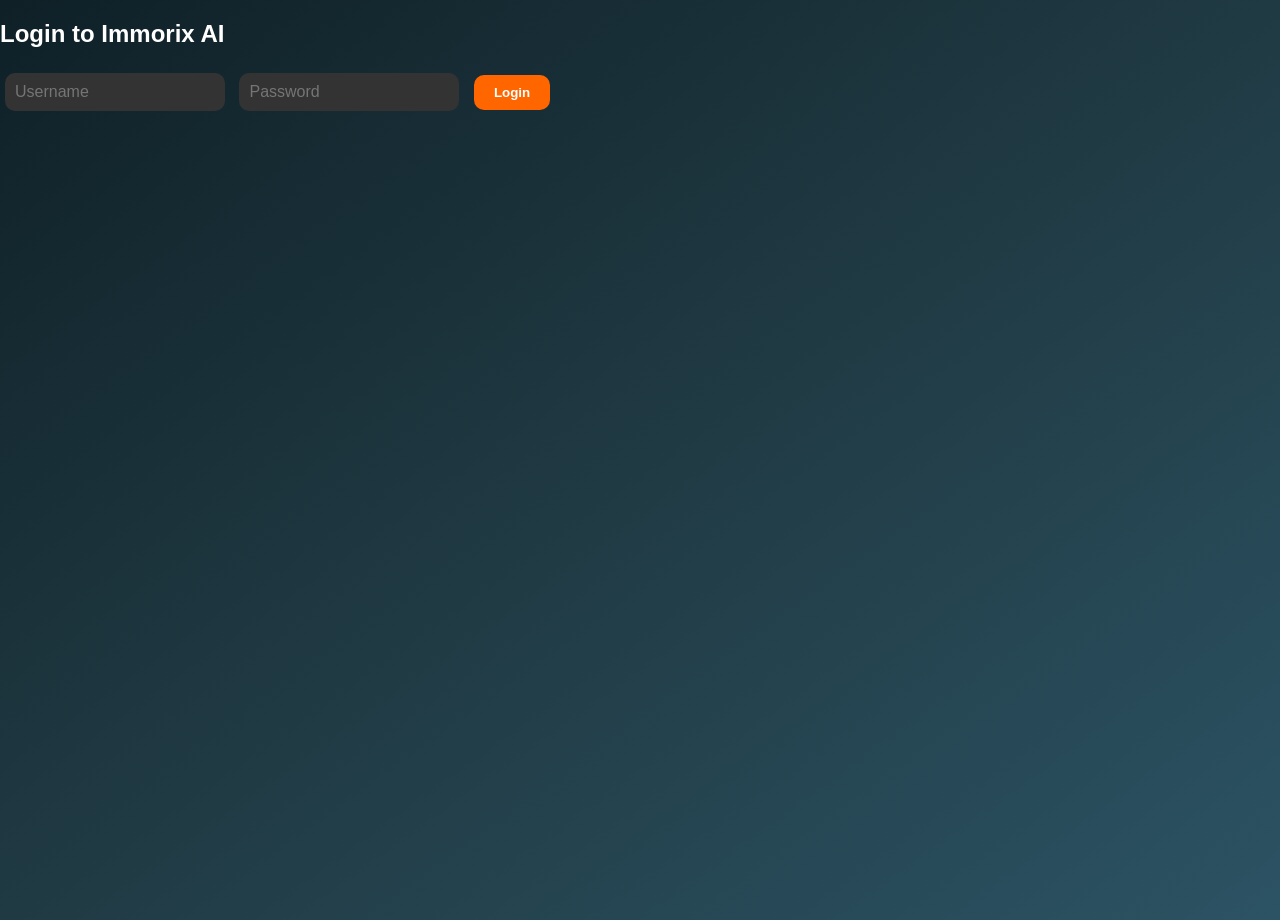
<file: index.html>
<!-- 🚫 Redirect to login if not authenticated -->
<script>
  if (!localStorage.getItem('token')) {
    window.location.href = 'login.html';
  }
</script>

<!DOCTYPE html>
<html lang="en">
<head><link rel="manifest" href="manifest.json" />
<meta name="theme-color" content="#ff6600" />
  <meta charset="UTF-8" />
  <meta name="viewport" content="width=device-width, initial-scale=1.0"/>
  <title>Immorix AI</title>
  <link rel="manifest" href="manifest.json" />
  <meta name="theme-color" content="#ff6600" />
  <link rel="stylesheet" href="style.css" />
</head>
<body>
  <div id="app">
    
    <!-- 📜 Sidebar -->
    <div id="sidebar">
      <h3>📜 Chat History</h3>
      <ul id="chatList"></ul>
      <button id="newChatBtn">🆕 New Chat</button>
      <button id="logoutBtn">🚪 Logout</button>
    </div>

    <!-- 💬 Main Chat Area -->
    <div id="chatContainer">
      <header style="text-align: center; position: relative;">
        <img src="./assets/logo.png.jpg" alt="Immorix Logo" class="logo" />
        <h2 id="chatTitle">Immorix AI</h2>

        <!-- 🔘 Top Right Controls -->
        <div style="position: absolute; top: 10px; right: 10px; display: flex; gap: 10px;">
          <button id="themeToggleBtn">🌓</button>
          <button id="langToggleBtn">🌐</button>
        </div>
      </header>

      <!-- 📊 Stats (Optional) -->
      <p id="chatStats" style="text-align: center; font-size: 12px; color: gray;"></p>

      <div id="chatBox" class="chat-box"></div>

      <!-- 🔤 Input -->
      <div class="input-box">
        <textarea id="userInput" rows="2" placeholder="Type your message..."></textarea>
        <button id="sendBtn">Send</button>
        <button id="micBtn">🎤</button>
        <button id="langToggleBtn">🌐</button>

      </div>
    </div>
  </div>

  <!-- ✅ JS Script -->
  <script src="script.js"></script>
</body>
</html>
</file>
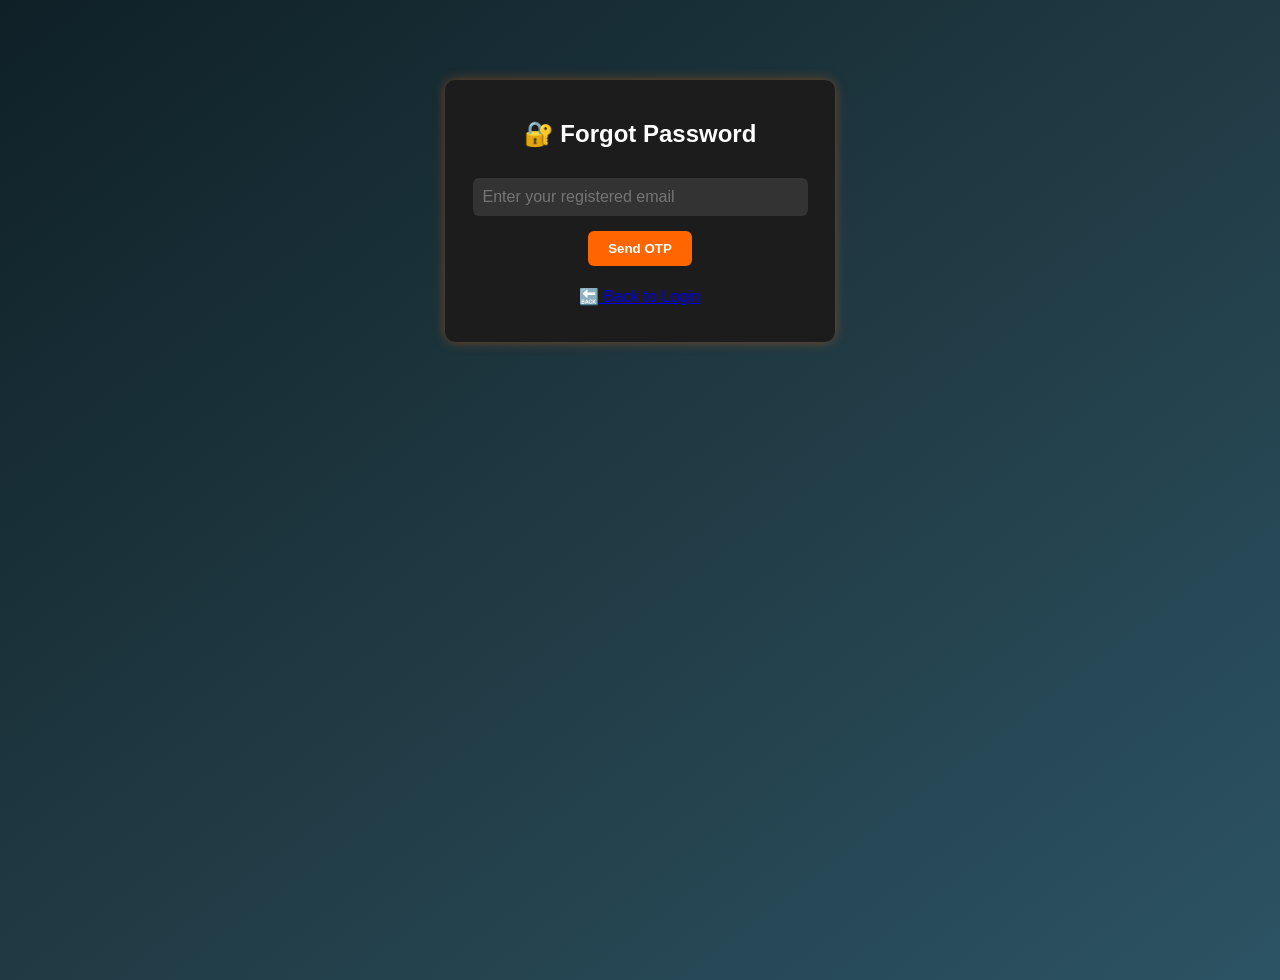
<file: forgot.html>
<!DOCTYPE html>
<html>
<head>
  <title>Forgot Password - Immorix AI</title>
  <link rel="stylesheet" href="style.css" />
</head>
<body>
  <div class="auth-container">
    <h2>🔐 Forgot Password</h2>
    <input type="email" id="email" placeholder="Enter your registered email" />
    <button onclick="sendOTP()">Send OTP</button>
    <p><a href="login.html">🔙 Back to Login</a></p>
  </div>

  <script>
    async function sendOTP() {
      const email = document.getElementById("email").value.trim();
      if (!email) return alert("Enter email");

      const res = await fetch("https://immorix-backend.onrender.com/send-otp", {
        method: "POST",
        headers: { "Content-Type": "application/json" },
        body: JSON.stringify({ email })
      });

      const data = await res.json();
      alert(data.message || data.error);

      if (res.ok) {
        localStorage.setItem("resetEmail", email);
        window.location.href = "reset.html";
      }
    }
  </script>
</body>
</html>
</file>
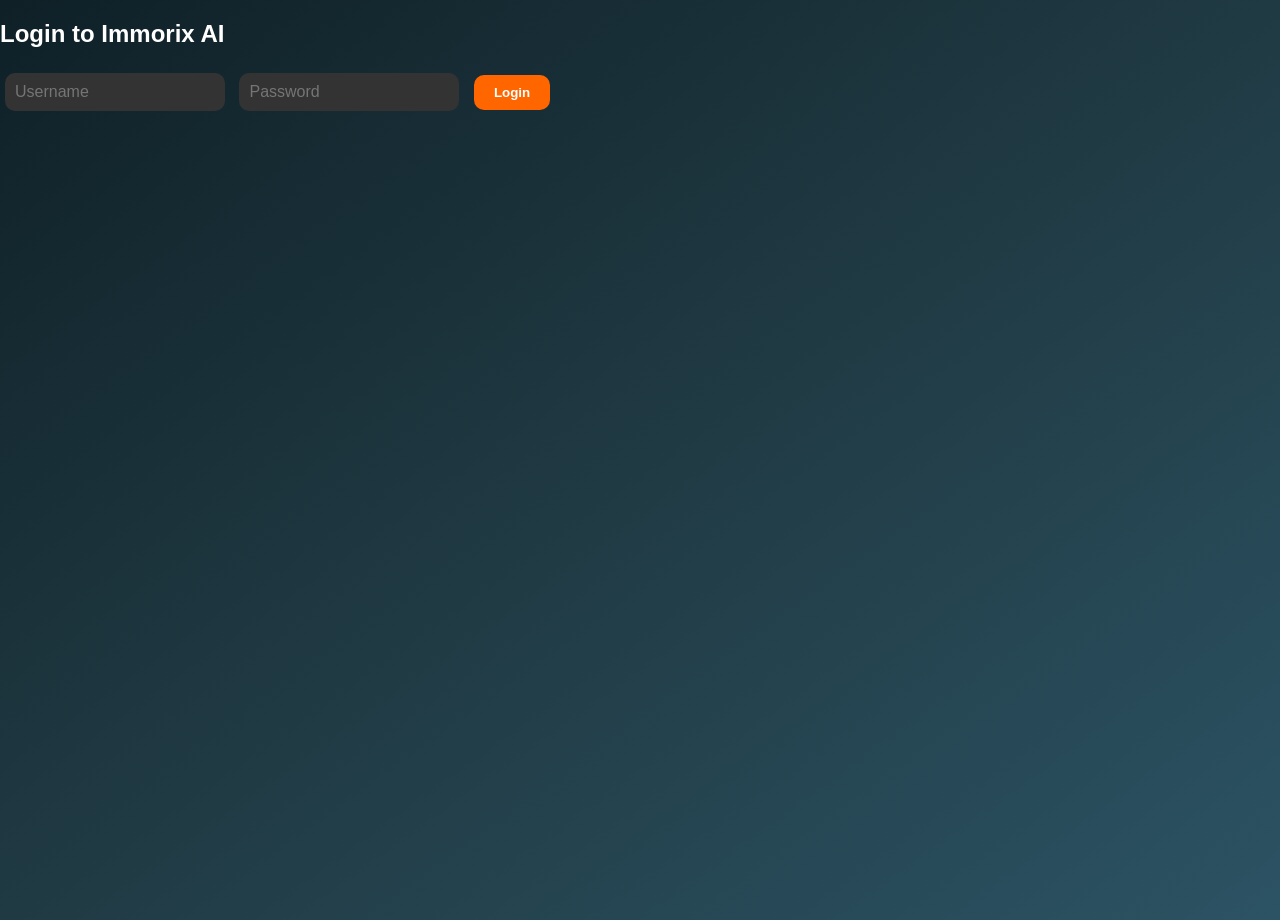
<file: login.html>
<!DOCTYPE html>
<html lang="en">
<head>
  <meta charset="UTF-8">
  <title>Login - Immorix AI</title>
  <link rel="stylesheet" href="style.css">
</head>
<body>
  <div class="login-box">
    <h2>Login to Immorix AI</h2>
    <form id="login-form">
      <input type="text" id="username" placeholder="Username" required />
      <input type="password" id="password" placeholder="Password" required />
      <button type="submit">Login</button>
    </form>
  </div>

  <!-- ✅ Script block with updated URL -->
  <script>
    document.getElementById('login-form').addEventListener('submit', function (e) {
      e.preventDefault();
      const username = document.getElementById('username').value;
      const password = document.getElementById('password').value;

      fetch('https://immorix-backend.onrender.com/login', {
        method: 'POST',
        headers: {
          'Content-Type': 'application/json',
        },
        body: JSON.stringify({ username, password }),
      })
      .then(res => res.json())
      .then(data => {
        if (data.token) {
          localStorage.setItem('token', data.token);
          alert('✅ Login successful!');
          window.location.href = 'index.html';
        } else {
          alert(data.error || data.message || '❌ Login failed!');
        }
      })
      .catch(err => {
        console.error('Login error:', err);
        alert('❌ Login failed');
      });
    });
  </script>
</body>
</html>
</file>
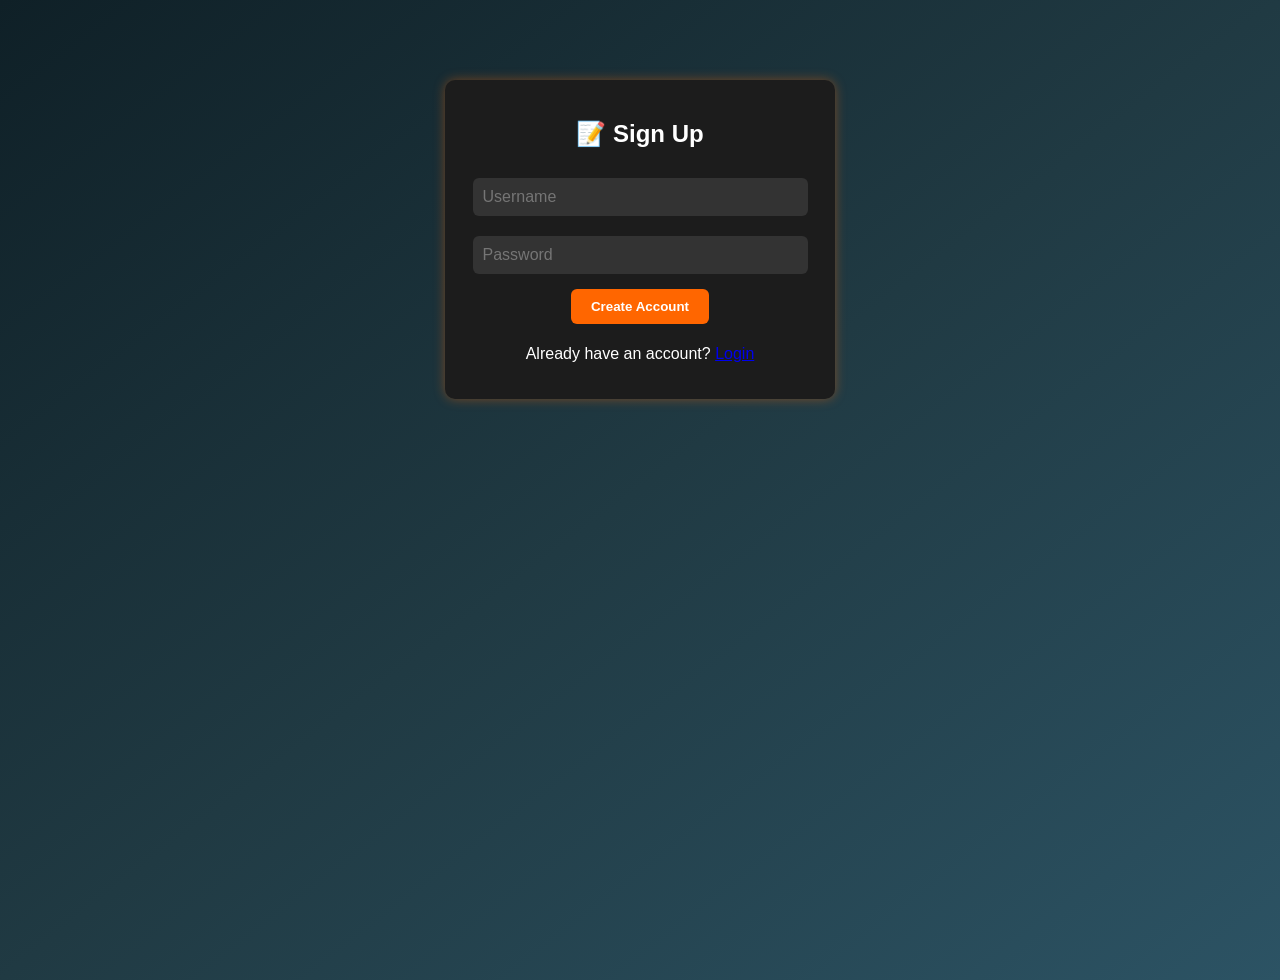
<file: signup.html>
<!DOCTYPE html>
<html lang="en">
<head>
  <meta charset="UTF-8">
  <meta name="viewport" content="width=device-width, initial-scale=1.0">
  <title>Signup - Immorix AI</title>
  <link rel="stylesheet" href="style.css">
</head>
<body>
  <div class="auth-container">
    <h2>📝 Sign Up</h2>
    <input type="text" id="signupUsername" placeholder="Username" />
    <input type="password" id="signupPassword" placeholder="Password" />
    <button onclick="signup()">Create Account</button>
    <p>Already have an account? <a href="login.html">Login</a></p>
  </div>

  <script>
    async function signup() {
      const username = document.getElementById('signupUsername').value.trim();
      const password = document.getElementById('signupPassword').value.trim();

      if (!username || !password) {
        alert('Please fill all fields');
        return;
      }

      try {
        const res = await fetch('http://localhost:3000/signup', {
          method: 'POST',
          headers: { 'Content-Type': 'application/json' },
          body: JSON.stringify({ username, password })
        });

        const data = await res.json();
        if (res.ok) {
          alert('✅ Signup successful! Please login.');
          window.location.href = 'login.html';
        } else {
          alert('❌ Error: ' + data.message);
        }

      } catch (err) {
        alert('❌ Network error: ' + err.message);
      }
    }
  </script>
</body>
</html>
</file>
<file: style.css>
/* ===== 🌑 General ===== */
body {
  margin: 0;
  font-family: 'Segoe UI', sans-serif;
  background: linear-gradient(to bottom right, #0f2027, #203a43, #2c5364);
  color: white;
  height: 100vh;
  overflow: hidden;
}

#app {
  display: flex;
  height: 100vh;
}

/* ===== 🧱 Sidebar ===== */
#sidebar {
  width: 220px;
  background-color: #111;
  color: white;
  padding: 15px;
  overflow-y: auto;
  border-right: 1px solid #222;
}

#chatList {
  list-style: none;
  padding: 0;
  margin: 0;
}

#chatList li {
  cursor: pointer;
  padding: 8px 10px;
  margin-bottom: 5px;
  border-radius: 6px;
  transition: 0.2s;
  border-bottom: 1px solid #333;
}

#chatList li:hover {
  background-color: #222;
}

#chatList li button {
  background: transparent;
  border: none;
  color: #ff6600;
  margin-left: 5px;
  cursor: pointer;
  font-size: 14px;
  transition: color 0.2s;
}

#chatList li button:hover {
  color: #fff;
}

/* ===== 💬 Chat Area ===== */
#chatContainer {
  flex: 1;
  display: flex;
  flex-direction: column;
  padding: 15px;
  background-color: #1e1e2f;
  overflow: hidden;
  max-height: 70vh;
  border-radius: 16px;
  box-shadow: 0 0 12px rgba(0,0,0,0.4);
}

/* ===== 🖼️ Header + Logo ===== */
header {
  text-align: center;
  margin-bottom: 10px;
}

.logo {
  height: 60px;
  width: auto;
  display: block;
  margin: 0 auto 5px auto;
  object-fit: contain;
}

/* ===== 📄 Chat Box ===== */
#chatBox {
  flex: 1;
  overflow-y: auto;
  padding: 10px;
  border-radius: 8px;
  background: #1f1f1f;
  margin-bottom: 10px;
}

/* ===== 💬 Messages ===== */
.message {
  margin: 10px 0;
  padding: 12px 18px;
  border-radius: 20px;
  max-width: 80%;
  line-height: 1.5;
  font-size: 15px;
  word-wrap: break-word;
  display: inline-block;
  animation: fadeIn 0.3s ease-in-out;
}

.message.user {
  background: #00bcd4;
  color: #fff;
  align-self: flex-end;
  float: right;
  clear: both;
}

.message.ai {
  background: #ffffff14;
  color: #fff;
  float: left;
  clear: both;
}

.message.error {
  background: #ff5252;
  color: #fff;
  text-align: center;
  clear: both;
}

/* Typing Indicator */
#typing {
  font-style: italic;
  color: #aaa;
  animation: blink 1s infinite;
}

@keyframes blink {
  0% { opacity: 0.4; }
  50% { opacity: 1; }
  100% { opacity: 0.4; }
}

@keyframes fadeIn {
  from { opacity: 0; transform: translateY(10px); }
  to   { opacity: 1; transform: translateY(0); }
}

/* ===== ✍️ Input Box ===== */
.input-box {
  display: flex;
  gap: 10px;
  padding: 10px;
}

textarea, input {
  flex: 1;
  padding: 10px;
  border-radius: 10px;
  border: none;
  resize: none;
  font-size: 16px;
  background: #333;
  color: white;
  margin: 5px;
}

button, #sendBtn, #micBtn {
  background: #ff6600;
  color: white;
  border: none;
  border-radius: 10px;
  padding: 10px 20px;
  cursor: pointer;
  font-weight: bold;
  margin: 5px;
}

button:hover {
  background-color: #e65c00;
}

/* ===== 🔐 Auth Form ===== */
.auth-container {
  max-width: 350px;
  margin: 80px auto;
  background: #1c1c1c;
  padding: 20px;
  border-radius: 10px;
  box-shadow: 0 0 12px rgba(255, 102, 0, 0.4);
  text-align: center;
}

.auth-container input {
  width: 90%;
  padding: 10px;
  margin: 10px 0;
  background: #333;
  border: none;
  color: white;
  border-radius: 6px;
}

.auth-container button {
  padding: 10px 20px;
  background-color: #ff6600;
  border: none;
  border-radius: 6px;
  color: white;
  font-weight: bold;
  cursor: pointer;
}

.auth-container button:hover {
  background-color: #e65c00;
}

/* ===== 📱 Responsive ===== */
@media (max-width: 768px) {
  #app {
    flex-direction: column;
  }

  #sidebar {
    width: 100%;
    height: auto;
    border-right: none;
    border-bottom: 1px solid #333;
  }

  #chatContainer {
    padding: 10px;
  }

  #chatBox {
    max-height: 60vh;
  }

  textarea, input, button {
    font-size: 14px;
    padding: 8px;
  }

  .message {
    font-size: 14px;
    padding: 10px;
  }

  .auth-container {
    width: 90% !important;
    padding: 20px;
  }

  #micBtn {
    padding: 8px;
  }
}

/* ===== 🌙 Light Mode Support ===== */
body.light-mode {
  background-color: #f9f9f9;
  color: #000;
}

body.light-mode #sidebar {
  background-color: #f1f1f1;
  color: #000;
  border-right: 1px solid #ccc;
}

body.light-mode #chatContainer {
  background-color: #fff;
}

body.light-mode #chatBox {
  background: #eee;
}

body.light-mode .message.user {
  background-color: #007aff;
  color: white;
}

body.light-mode .message.ai {
  background-color: #ddd;
  color: #000;
}

body.light-mode textarea,
body.light-mode input {
  background: #fff;
  color: #000;
}

body.light-mode button {
  background-color: #007aff;
  color: white;
}

body.light-mode button:hover {
  background-color: #005ecb;
}

/* ===== 🎯 Scrollbar ===== */
#chatBox::-webkit-scrollbar {
  width: 6px;
}

#chatBox::-webkit-scrollbar-track {
  background: #222;
}

#chatBox::-webkit-scrollbar-thumb {
  background-color: #ff6600;
  border-radius: 4px;
}
</file>
